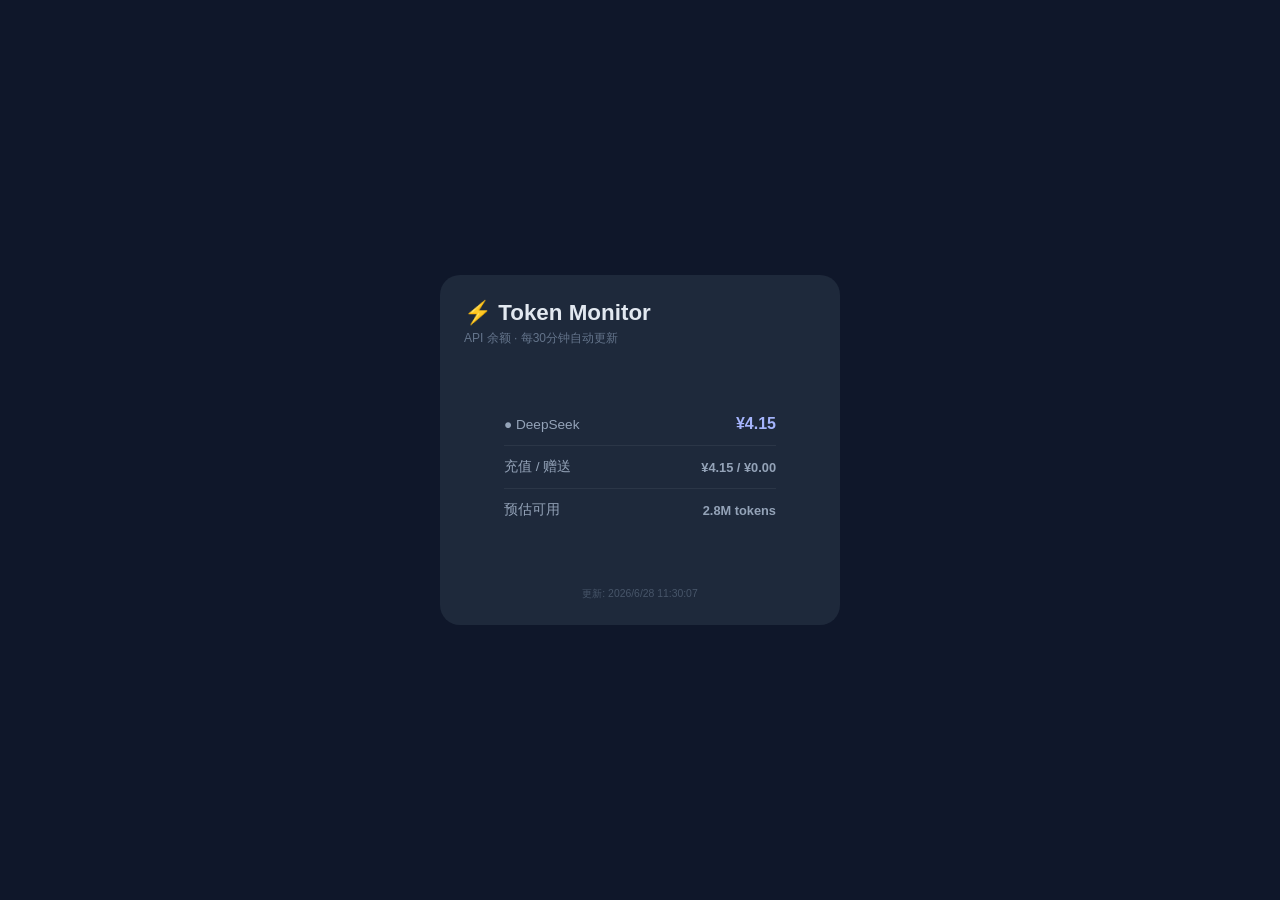
<file: index.html>
<!DOCTYPE html>
<html lang="zh-CN">
<head>
<meta charset="UTF-8">
<meta name="viewport" content="width=device-width, initial-scale=1.0">
<title>Token Monitor</title>
<style>
*{margin:0;padding:0;box-sizing:border-box}
body{font-family:-apple-system,sans-serif;background:#0f172a;color:#e2e8f0;min-height:100vh;display:flex;justify-content:center;align-items:center;padding:16px}
.card{background:#1e293b;border-radius:20px;padding:24px;max-width:400px;width:100%}
h1{font-size:1.4rem;margin-bottom:4px}
.sub{color:#64748b;font-size:.75rem;margin-bottom:16px}
.row{display:flex;justify-content:space-between;align-items:center;padding:12px 0;border-bottom:1px solid rgba(255,255,255,.06)}
.row:last-child{border-bottom:none}
.label{font-size:.85rem;color:#94a3b8}
.value{font-size:1rem;font-weight:600}
.ds{color:#a5b4fc} .ant{color:#fbbf24} .oai{color:#34d399}
.loading{text-align:center;color:#64748b;padding:40px}
.error{color:#ef4444;font-size:.85rem}
.time{font-size:.65rem;color:#475569;text-align:center;margin-top:16px}
</style>
</head>
<body>
<div class="card">
<h1>⚡ Token Monitor</h1>
<div class="sub">API 余额 · 每30分钟自动更新</div>
<div id="content" class="loading">⏳ 加载中...</div>
<div class="time" id="timestamp"></div>
</div>
<script>
fetch('api_status.json')
  .then(r => r.json())
  .then(d => {
    let html = '';
    if (d.deepseek && !d.deepseek.error) {
      html += `<div class="row"><span class="label">● DeepSeek</span><span class="value ds">¥${d.deepseek.total_balance_cny.toFixed(2)}</span></div>`;
      html += `<div class="row"><span class="label">  充值 / 赠送</span><span class="value" style="font-size:.8rem;color:#94a3b8">¥${d.deepseek.topped_up_cny.toFixed(2)} / ¥${d.deepseek.granted_cny.toFixed(2)}</span></div>`;
      html += `<div class="row"><span class="label">  预估可用</span><span class="value" style="font-size:.8rem;color:#94a3b8">${(d.deepseek.estimated_tokens/1000000).toFixed(1)}M tokens</span></div>`;
    }
    if (d.anthropic && !d.anthropic.error && d.anthropic.remaining > 0) {
      html += `<div class="row"><span class="label">● Anthropic</span><span class="value ant">${d.anthropic.remaining.toLocaleString()} tokens</span></div>`;
    }
    if (d.openai && !d.openai.error && d.openai.remaining > 0) {
      html += `<div class="row"><span class="label">● OpenAI</span><span class="value oai">${d.openai.remaining.toLocaleString()} tokens</span></div>`;
    }
    if (!html) html = '<div class="error">⚠️ 请配置 API Key</div>';
    document.getElementById('content').innerHTML = html;
    document.getElementById('timestamp').textContent = '更新: ' + new Date(d.timestamp).toLocaleString('zh-CN');
  })
  .catch(() => document.getElementById('content').innerHTML = '<div class="error">❌ 数据加载失败</div>');
</script>
</body>
</html>
</file>
